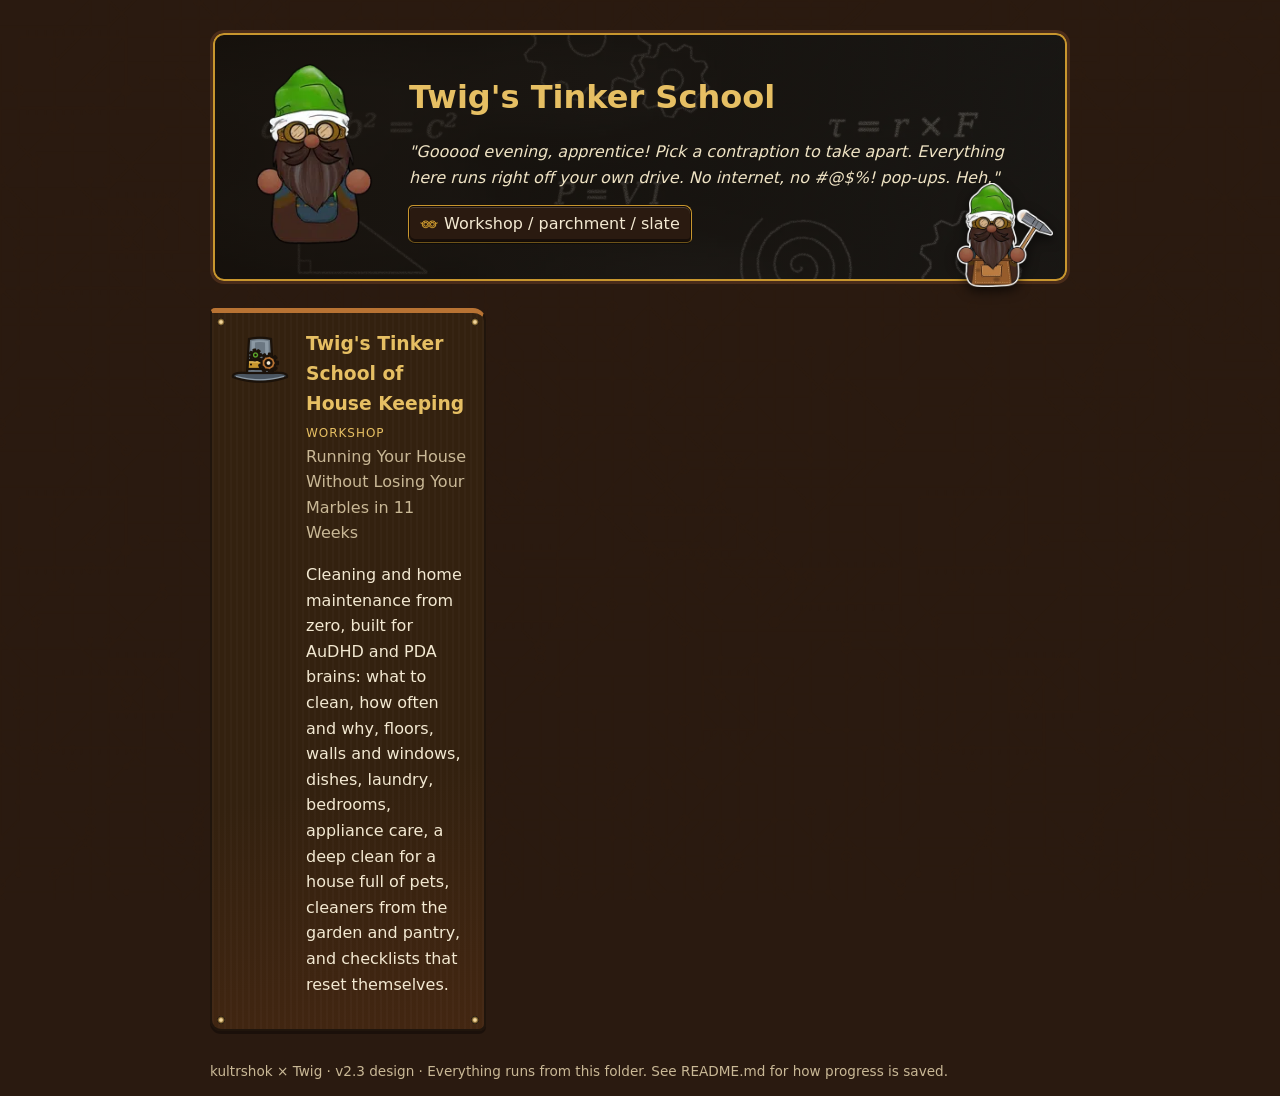
<file: index.html>
<!DOCTYPE html>
<html lang="en"><head><meta charset="utf-8">
<meta name="viewport" content="width=device-width, initial-scale=1">
<title>Twig's Tinker School</title>
<link rel="icon" href="framework/assets/twig-icon.png">
<link rel="stylesheet" href="framework/twig-theme.css">
</head><body>
<div class="launcher">
  <div class="hero">
    <img src="framework/assets/twig_bob.webp" alt="Twig">
    <img class="smith" src="framework/assets/twig_blacksmith_240.webp" alt="Twig in a smithing apron with a cross peen hammer">
    <div>
      <h1 style="color:var(--brass-lt);margin:0">Twig's Tinker School</h1>
      <p style="font-style:italic">"Gooood evening, apprentice! Pick a contraption to take apart. Everything here runs right off your own drive. No internet, no #@$%! pop-ups. Heh."</p>
      <button id="theme"><img class="ico" src="framework/assets/icons/brass/goggles.png" alt="" aria-hidden="true">Workshop / parchment / slate</button>
    </div>
  </div>
  <div class="cards" id="cards"></div>
  <p style="color:var(--muted);font-size:.85rem;margin-top:30px">kultrshok × Twig · v2.3 design · Everything runs from this folder. See README.md for how progress is saved.</p>
</div>
<script src="courses/catalog.js"></script>
<script>
(function () {
  var cards = document.getElementById("cards"), cat = window.TWIG_CATALOG || [];
  // card icons (assets/icons/color); new units get the gears
  var ICONS = {math: "clock", electronics: "steam-engine", python: "gear-crate", linux: "gears", arduino: "steam-power",
               raspberrypi: "time-factory", preservation: "satchel", foodforest: "sky-city", husbandry: "goggles", house: "top-hat"};
  function esc(s){return String(s).replace(/[&<>"]/g,function(c){return{"&":"&amp;","<":"&lt;",">":"&gt;",'"':"&quot;"}[c];});}
  var theme = 0; try { theme = parseInt(localStorage.getItem("twigschool:theme"), 10) || 0; } catch (e) {}
  if (theme < 0 || theme > 2) theme = 0;
  function applyTheme() { document.body.classList.toggle("parchment", theme === 1); document.body.classList.toggle("slate", theme === 2); }
  applyTheme();
  document.getElementById("theme").onclick = function () { theme = (theme + 1) % 3; applyTheme(); try { localStorage.setItem("twigschool:theme", String(theme)); } catch (e) {} };
  if (!cat.length) cards.innerHTML = "<p>Nothing on the shelves yet. Run tools/build_course.py.</p>";
  cat.forEach(function (c) {
    var done = "";
    try { var s = JSON.parse(localStorage.getItem("twigschool:" + c.id) || "{}"); var n = Object.keys(s.done || {}).filter(function (k) { return s.done[k]; }).length; if (n) done = "<p style='color:var(--hat)'>" + n + " weeks/checkpoints done</p>"; } catch (e) {}
    var ico = ICONS[c.dir] || "gears";
    cards.insertAdjacentHTML("beforeend", '<a href="courses/' + esc(c.dir) + '/index.html"><img class="cico" src="framework/assets/icons/color/' + ico + '.png" alt=""><div class="cbody"><h3>' + esc(c.title) + "</h3><div class='kind' style='font-size:.75rem;text-transform:uppercase;letter-spacing:.08em;color:var(--brass-lt)'>" + esc(c.kind === "workshop" ? "Workshop" : "Course") + "</div><div style='color:var(--muted)'>" + esc(c.subtitle) + "</div><p>" + esc(c.blurb) + "</p>" + done + "</div></a>");
  });
})();
</script>
</body></html>
</file>
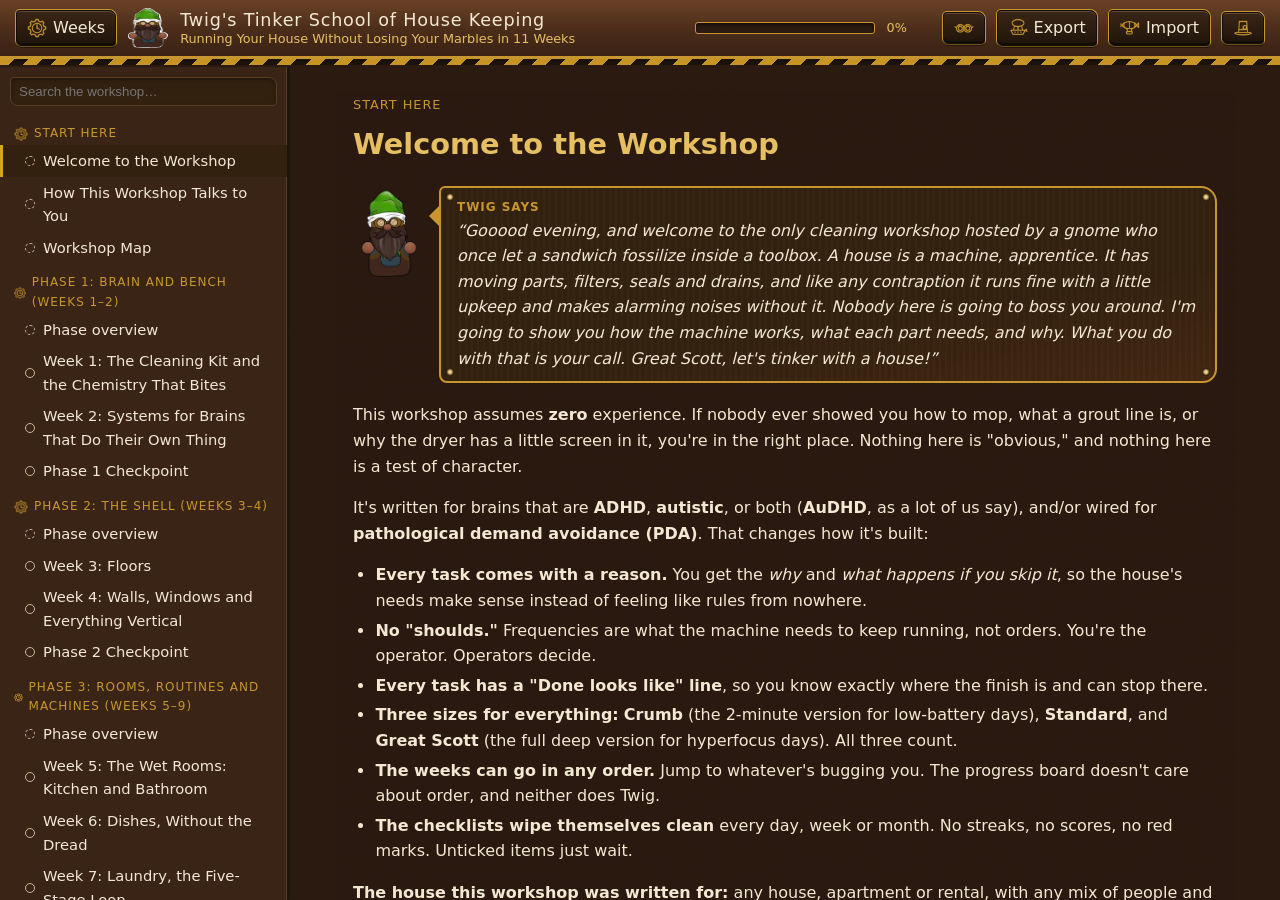
<file: courses/house/index.html>
<!DOCTYPE html>
<html lang="en"><head><meta charset="utf-8">
<meta name="viewport" content="width=device-width, initial-scale=1">
<title>Twig's Tinker School of House Keeping</title>
<link rel="icon" href="../../framework/assets/twig-icon.png">
<link rel="stylesheet" href="../../framework/twig-theme.css">
</head><body>
<noscript>This page needs JavaScript turned on.</noscript>
<script src="../../framework/twig-engine.js"></script>
<script src="../../framework/twig-widgets.js"></script>
<script src="course.js"></script>
<script>TwigSchool.boot(TWIG_COURSE);</script>
</body></html>
</file>
<file: framework/twig-theme.css>
/* Twig School theme — kultrshok x Twig. Offline, no external fonts. */
:root{
  --hat:#5aa52a; --hat-dk:#3d7a1a; --brass:#c8962e; --brass-lt:#e6bf63;
  --beard:#4a2c1a; --wood:#2a1a10; --wood2:#3a2416; --ink:#f3e9d2;
  --muted:#c9b896; --card:#33210f; --card2:#3f2a17; --line:#5a3d22;
  --ok:#6cc04a; --bad:#e0644a; --link:#e6bf63;
  --font:"Segoe UI",system-ui,-apple-system,Roboto,Ubuntu,sans-serif;
  --mono:"Cascadia Code",Consolas,"DejaVu Sans Mono",monospace;
  --hat-ink:#5aa52a;
  /* accents (optional): true metal for fills/borders, -ink for text */
  --copper:#b87333; --silver:#c0c0c0; --gunmetal:#2a3439; --hunter:#355e3b;
  --copper-ink:#c98350; --silver-ink:#c0c0c0; --gunmetal-ink:#8a9aa3; --hunter-ink:#6fa877;
}
body.parchment{
  --wood:#efe3c4; --wood2:#e3d3ac; --ink:#2b1a0c; --muted:#6b5232;
  --card:#f8f0da; --card2:#efe2bf; --line:#cbb383; --link:#2f6d12; --brass:#7a5410;
  --hat-ink:#355e3b; --copper-ink:#864a1c; --silver-ink:#555a5e; --gunmetal-ink:#2a3439; --hunter-ink:#355e3b;
}
body.slate{
  --beard:#1e2b2b; --wood:#2f4f4f; --wood2:#283f40; --ink:#e8efee; --muted:#c3d3d1;
  --card:#365858; --card2:#3f6363; --line:#4f7473; --link:#e6bf63;
  --brass:#e8c06a; --brass-lt:#f2d283; --hat-ink:#a6dc85;
  --copper-ink:#f0c09c; --silver-ink:#d4d8da; --gunmetal-ink:#c2ccd1; --hunter-ink:#a9dcb0;
}
body.slate .ts-prog{background:#1e2b2b}
body.slate canvas.plot{background:#1e2b2b}
*{box-sizing:border-box}
html,body{margin:0;height:100%}
body{background:var(--wood);color:var(--ink);font:16px/1.6 var(--font);display:flex;flex-direction:column}
a{color:var(--link)}
header.ts-top{display:flex;align-items:center;gap:12px;padding:8px 16px;background:var(--beard);border-bottom:3px solid var(--brass);color:#f3e9d2}
header.ts-top img{width:40px;height:40px}
header.ts-top h1{font-size:1.1rem;margin:0;flex:1;line-height:1.2}
header.ts-top h1 small{display:block;font-weight:400;color:var(--brass-lt);font-size:.8rem}
.ts-prog{width:180px;height:12px;background:#2a1a10;border:1px solid var(--brass);border-radius:6px;overflow:hidden}
.ts-prog>div{height:100%;background:linear-gradient(90deg,var(--hat-dk),var(--hat));width:0;transition:width .4s}
.ts-progtxt{font-size:.8rem;color:var(--brass-lt);min-width:44px}
button,.btn{font:inherit;cursor:pointer;background:var(--card2);color:var(--ink);border:1px solid var(--brass);border-radius:6px;padding:4px 10px}
button:hover{background:var(--brass);color:#1b1006}
button.primary{background:var(--hat-dk);color:#fff;border-color:var(--hat)}
button.primary:hover{background:var(--hat)}
.ts-main{flex:1;display:flex;min-height:0}
nav.ts-nav{width:290px;flex-shrink:0;overflow-y:auto;background:var(--wood2);border-right:1px solid var(--line);padding:10px 0}
nav.ts-nav input{width:calc(100% - 20px);margin:0 10px 8px;padding:6px 8px;background:var(--card);color:var(--ink);border:1px solid var(--line);border-radius:6px}
nav.ts-nav .grp{padding:10px 14px 2px;font-size:.75rem;text-transform:uppercase;letter-spacing:.08em;color:var(--brass)}
nav.ts-nav a{display:flex;gap:8px;align-items:center;padding:4px 14px 4px 22px;text-decoration:none;color:var(--ink);font-size:.92rem;border-left:3px solid transparent}
nav.ts-nav a:hover{background:var(--card)}
nav.ts-nav a.cur{background:var(--card);border-left-color:var(--hat)}
nav.ts-nav a .dot{width:10px;height:10px;border-radius:50%;border:1px solid var(--muted);flex-shrink:0}
nav.ts-nav a.done .dot{background:var(--hat);border-color:var(--hat)}
nav.ts-nav a.ref .dot{border-style:dashed}
main.ts-page{flex:1;overflow-y:auto;padding:24px 40px 80px}
.ts-page article{max-width:900px;margin:0 auto}
article h1{font-size:1.8rem;margin:.2em 0 .6em;color:var(--brass-lt)}
body.parchment article h1{color:var(--beard)}
article h2{border-bottom:2px solid var(--line);padding-bottom:4px;margin-top:1.6em}
article h3{color:var(--hat-ink)}
article code{font-family:var(--mono);background:var(--card2);padding:1px 5px;border-radius:4px;font-size:.9em}
article table{border-collapse:collapse;width:100%;margin:1em 0;background:var(--card)}
article th,article td{border:1px solid var(--line);padding:6px 10px;text-align:left;vertical-align:top}
article th{background:var(--card2);color:var(--brass-lt)}
body.parchment article th{color:var(--beard)}
article ul,article ol{padding-left:1.4em}
article li{margin:.25em 0}
li.task{list-style:none;margin-left:-1.4em}
li.task label{display:flex;gap:8px;align-items:flex-start;cursor:pointer}
li.task input{margin-top:.35em;accent-color:var(--hat);width:18px;height:18px}
li.task.checked span{text-decoration:line-through;opacity:.65}
.twig-says{display:flex;gap:14px;align-items:flex-start;margin:1.2em 0}
.twig-says img{width:72px;flex-shrink:0}
.twig-says .bubble{position:relative;background:var(--card);border:2px solid var(--brass);border-radius:14px;padding:10px 16px;font-style:italic}
.twig-says .bubble:before{content:"";position:absolute;left:-12px;top:18px;border:10px solid transparent;border-right-color:var(--brass);border-left:0}
.twig-says .bubble b.who{display:block;font-style:normal;font-size:.75rem;color:var(--brass);letter-spacing:.08em;text-transform:uppercase}
.callout{display:flex;gap:14px;align-items:center;background:var(--card);border-left:5px solid var(--hat);border-radius:8px;padding:10px 14px;margin:1em 0}
.callout img{width:70px}
.box{background:var(--card);border:1px solid var(--line);border-radius:10px;padding:14px 18px;margin:1.2em 0}
.box h4{margin:0 0 .6em;color:var(--brass-lt)}
body.parchment .box h4{color:var(--beard)}
.quiz .q{margin:1em 0;padding-bottom:.8em;border-bottom:1px dashed var(--line)}
.quiz .q p{margin:.2em 0 .5em;font-weight:600}
.quiz label{display:block;padding:4px 8px;border-radius:6px;cursor:pointer}
.quiz label:hover{background:var(--card2)}
.quiz label.right{background:rgba(108,192,74,.25);outline:1px solid var(--ok)}
.quiz label.wrong{background:rgba(224,100,74,.25);outline:1px solid var(--bad)}
.quiz .why{display:none;font-size:.92rem;color:var(--muted);margin:.4em 0 0 .5em}
.quiz.graded .why{display:block}
.quiz .score{font-weight:700;margin-left:10px}
.quiz-head{display:flex;align-items:center;gap:12px}
.quiz-head img{width:64px}
.w-row{display:flex;flex-wrap:wrap;gap:10px;align-items:center;margin:.5em 0}
.w-row label{display:flex;flex-direction:column;font-size:.8rem;color:var(--muted)}
.w-row input,.w-row select{font:inherit;background:var(--wood);color:var(--ink);border:1px solid var(--line);border-radius:6px;padding:4px 6px;min-width:90px}
.w-out{font-family:var(--mono);font-size:1.05rem;color:var(--hat-ink);margin-top:.4em;white-space:pre-wrap}
canvas.plot{width:100%;max-width:820px;height:420px;background:#1b120a;border:1px solid var(--line);border-radius:8px;display:block}
body.parchment canvas.plot{background:#fffaf0}
textarea.notes{width:100%;min-height:120px;background:var(--card);color:var(--ink);border:1px solid var(--line);border-radius:8px;padding:8px;font:inherit}
.ts-foot{display:flex;justify-content:space-between;align-items:center;gap:10px;margin-top:2em;padding-top:1em;border-top:2px solid var(--line)}
.ts-foot .mid{flex:1;text-align:center}
table.log td[contenteditable]{min-width:80px;outline:none}
table.log td[contenteditable]:focus{background:var(--card2)}
.ext:after{content:" ↗";font-size:.8em}
.toast{position:fixed;bottom:20px;right:20px;background:var(--beard);color:#f3e9d2;border:2px solid var(--brass);border-radius:10px;padding:10px 16px;display:flex;gap:10px;align-items:center;opacity:0;transition:opacity .3s;pointer-events:none;max-width:380px}
.toast.show{opacity:1}
.toast img{width:56px}
.launcher{max-width:900px;margin:30px auto;padding:0 20px}
.launcher .hero{display:flex;gap:20px;align-items:center}
.launcher .hero img{width:150px}
.cards{display:grid;grid-template-columns:repeat(auto-fill,minmax(260px,1fr));gap:16px;margin-top:24px}
.cards a{display:block;background:var(--card);border:2px solid var(--line);border-radius:12px;padding:16px;text-decoration:none;color:var(--ink)}
.cards a:hover{border-color:var(--hat)}
.cards h3{margin:0 0 6px;color:var(--brass-lt)}
body.parchment .cards h3{color:var(--beard)}
@media (max-width:800px){nav.ts-nav{display:none}nav.ts-nav.open{display:block;position:fixed;inset:60px 0 0 0;width:auto;z-index:5}main.ts-page{padding:16px}}
@media print{nav.ts-nav,header.ts-top,.ts-foot{display:none}main.ts-page{overflow:visible}body{display:block}}

/* ---------- v2 (Nov 2026): kultrshok × Twig design-system elements ---------- */
/* faint circuit-board texture (original, drawn for this project), tinted brass */
/* pre-tinted image, not a CSS mask: masks are blocked on file:// pages and the School runs straight from disk */
body:before{content:"";position:fixed;inset:0;z-index:0;pointer-events:none;opacity:.07;
  background:url(assets/circuit-tile-brass.png) 0 0/900px auto repeat}
body.parchment:before{opacity:.09}
header.ts-top,.ts-main,.launcher{position:relative;z-index:1}
.ts-page article{background:color-mix(in srgb,var(--wood) 88%,transparent);border-radius:12px;padding:4px 18px 18px}
/* line-art steampunk icons (tintable masks) */
/* brass line icons (assets/icons/brass/*.png); use: <i class="ico" style="--i:url(.../brass/gears.png)"></i> */
.ico{display:inline-block;width:18px;height:18px;flex:none;vertical-align:-3px;background:var(--i) center/contain no-repeat}
nav.ts-nav .grp{display:flex;align-items:center;gap:6px}
nav.ts-nav .grp:before{content:"";width:14px;height:14px;background:url(assets/icons/brass/clock-gear.png) center/contain no-repeat}
article h2{display:flex;align-items:center;gap:8px}
article h2:before{content:"";width:20px;height:20px;flex:none;background:url(assets/icons/brass/pocket-watch.png) center/contain no-repeat}
/* Twig's STOP / YIELD sign callouts (safety) */
.callout.sign img{width:84px}
.callout.sign .sign-t{display:block;font-size:.78rem;letter-spacing:.08em;text-transform:uppercase;margin-bottom:2px}
.callout.sign > div > p:first-of-type{margin-top:0}
.callout.sign > div > p:last-child{margin-bottom:0}
.callout.yield{border-left-color:#e6a03a;background:linear-gradient(90deg,rgba(230,160,58,.13),var(--card) 55%)}
.callout.yield .sign-t{color:#e6a03a}
.callout.stop{border-left-color:var(--bad);background:linear-gradient(90deg,rgba(224,100,74,.16),var(--card) 55%)}
.callout.stop .sign-t{color:var(--bad)}
body.parchment .callout.yield .sign-t{color:#8a5a00} body.parchment .callout.stop .sign-t{color:#b3261e}
body.slate .callout.yield .sign-t{color:#f2c46a} body.slate .callout.stop .sign-t{color:#ff9a85}
.hz{display:inline-block;font-style:normal;font-weight:700;color:#e6a03a;padding:0 2px}
body.parchment .hz{color:#8a5a00} body.slate .hz{color:#f2c46a}
/* flash card: Twig pops up and slams a card */
.flash{position:fixed;left:50%;bottom:0;z-index:50;width:min(320px,58vw);aspect-ratio:1;pointer-events:none;transform:translateX(-50%)}
.flash .burst{position:absolute;inset:-14% -14% 0;border-radius:50%;opacity:0;
  background:repeating-conic-gradient(from 7deg at 50% 62%,var(--brass) 0 7deg,transparent 7deg 25.7deg);
  -webkit-mask:radial-gradient(circle at 50% 62%,transparent 26%,#000 30%,#000 52%,transparent 62%);
          mask:radial-gradient(circle at 50% 62%,transparent 26%,#000 30%,#000 52%,transparent 62%)}
.flash .tw{position:absolute;inset:0;transform-origin:50% 100%}
.flash img{width:100%;height:100%;display:block;filter:drop-shadow(0 6px 10px #0009)}
.flash .txt{position:absolute;left:30%;top:58.8%;width:41.9%;height:31%;display:flex;align-items:center;justify-content:center;
  text-align:center;padding:3%;color:#120c08;font:900 clamp(15px,4vw,28px)/1.02 "Archivo Black","Arial Black",Impact,var(--font);
  text-transform:uppercase;transform:rotate(-2.5deg);overflow-wrap:anywhere}
.flash.go .tw{animation:tsFUp 2.9s cubic-bezier(.2,1.5,.4,1) both}
.flash.go .burst{animation:tsFBurst 2.9s ease-out both}
@keyframes tsFUp{0%{transform:translateY(105%)}14%{transform:translateY(-4%) scaleY(1.03)}19%{transform:scaleY(.95)}
  24%{transform:scale(1.16) rotate(-5deg)}29%{transform:scale(.96) rotate(3deg)}34%{transform:scale(1.03) rotate(-1.5deg)}
  40%,86%{transform:none}100%{transform:translateY(110%)}}
@keyframes tsFBurst{0%,22%{opacity:0;transform:scale(.8)}26%{opacity:1;transform:scale(1)}48%{opacity:0;transform:scale(1.25)}100%{opacity:0}}
@media (prefers-reduced-motion: reduce){.flash.go .tw{animation:tsFFade 2.6s both}.flash.go .burst{animation:none}
  @keyframes tsFFade{0%,100%{opacity:0}10%,85%{opacity:1}}}
/* launcher: chalkboard hero + course cards with steampunk icons */
.launcher .hero{position:relative;padding:22px 26px;border-radius:14px;border:3px solid var(--beard);
  box-shadow:inset 0 0 0 2px var(--brass);background:linear-gradient(90deg,rgba(20,14,8,.82),rgba(20,14,8,.45)),url(assets/chalkboard.webp) center/cover;color:#f3e9d2}
.launcher .hero p{color:#efe3c4}
.launcher .hero h1{color:#e6bf63 !important}
.launcher .hero button{background:#2a1a10;color:#f3e9d2}
.cards a{display:flex;gap:14px;align-items:flex-start;border-top:3px solid var(--brass)}
.cards a .cico{width:64px;height:64px;flex:none}
.cards a .cbody{min-width:0}
@media print{body:before,.flash{display:none}}

/* ======================================================================================
   v2.3 (Nov 21 2026): scrap-built workshop look + phone layout, matching GnomeDash v2.3.
   Additive only: delete this block and the School is back to the v2 look.
   File-safe: no CSS masks (the School runs straight from disk), icons are pre-tinted brass PNGs.
   ====================================================================================== */
:root{--rust:#8b3f1d;--hazard:#d9a326;--steel:#6b747a;--rivet-hi:#f0d49a;--rivet:#9a7a3e;--rivet-lo:#2a1d10}
body.parchment{--rust:#b4643a;--steel:#8a9196;--rivet-hi:#fff3d0;--rivet:#a8873f;--rivet-lo:#6b5232}
/* header: rusty plate over hazard tape */
header.ts-top{position:relative;background:linear-gradient(180deg,#6a4126 0,#4a2c1a 55%,#3a2214 100%);box-shadow:0 3px 0 #0006;margin-bottom:8px}
body.slate header.ts-top{background:linear-gradient(180deg,#2c3f3f,#1e2b2b)}
header.ts-top:after{content:"";position:absolute;left:0;right:0;bottom:-9px;height:6px;pointer-events:none;
  background:repeating-linear-gradient(135deg,var(--hazard) 0 10px,#1a1208 10px 20px);opacity:.9}
header.ts-top h1{font-family:"Stencil","Impact","Arial Black",var(--font);letter-spacing:.8px;font-weight:400}
header.ts-top h1 small{font-family:var(--font);letter-spacing:0}
/* bolted metal buttons with icons */
button,.btn{display:inline-flex;align-items:center;gap:6px;min-height:32px;border-radius:4px 7px 4px 6px;text-decoration:none;
  background:linear-gradient(180deg,#4d3621,#2f2013);color:#f3e9d2;border:1px solid #140c06;
  box-shadow:inset 0 1px 0 rgba(255,255,255,.16),inset 0 -2px 0 rgba(0,0,0,.45),0 2px 0 rgba(0,0,0,.45),0 0 0 1px var(--brass)}
body.parchment button,body.parchment .btn{background:linear-gradient(180deg,#f3e6c4,#dcc796);color:#2b1a0c;border-color:#8a6a3a}
body.slate button,body.slate .btn{background:linear-gradient(180deg,#4a6c6c,#2c4545)}
button:hover,.btn:hover{background:linear-gradient(180deg,#e6bf63,#b8862a);color:#1b1006}
button:active,.btn:active{transform:translateY(1px)}
button.primary{background:linear-gradient(180deg,#4f8a24,#2f5f12);color:#fff;box-shadow:inset 0 1px 0 rgba(255,255,255,.25),inset 0 -2px 0 rgba(0,0,0,.4),0 2px 0 rgba(0,0,0,.45),0 0 0 1px var(--hat)}
button .ico,.btn .ico,header.ts-top img.ico,.launcher .hero img.ico{width:18px;height:18px;vertical-align:0;filter:none}
header.ts-top img.ico{width:20px;height:20px}
header.ts-top button,header.ts-top .btn{background:linear-gradient(180deg,#3a2616,#1f140b);color:#f3e9d2}
.ts-prog{border-radius:3px;box-shadow:inset 0 2px 3px rgba(0,0,0,.5)}
.ts-prog>div{background:repeating-linear-gradient(135deg,rgba(255,255,255,.12) 0 6px,transparent 6px 12px),linear-gradient(90deg,var(--hat-dk),var(--hat))}
/* riveted plates: boxes, callouts, Twig's bubble, course cards */
.box,.callout,.cards a,.twig-says .bubble{
  background:
    radial-gradient(circle at 9px 9px,var(--rivet-hi) 0 1.3px,var(--rivet) 2.3px,var(--rivet-lo) 3.8px,transparent 4.4px),
    radial-gradient(circle at calc(100% - 9px) 9px,var(--rivet-hi) 0 1.3px,var(--rivet) 2.3px,var(--rivet-lo) 3.8px,transparent 4.4px),
    radial-gradient(circle at 9px calc(100% - 9px),var(--rivet-hi) 0 1.3px,var(--rivet) 2.3px,var(--rivet-lo) 3.8px,transparent 4.4px),
    radial-gradient(circle at calc(100% - 9px) calc(100% - 9px),var(--rivet-hi) 0 1.3px,var(--rivet) 2.3px,var(--rivet-lo) 3.8px,transparent 4.4px),
    repeating-linear-gradient(90deg,rgba(255,255,255,.018) 0 2px,transparent 2px 6px),
    linear-gradient(170deg,var(--card) 0,var(--card) 65%,color-mix(in srgb,var(--card) 82%,var(--rust)) 100%)}
.box{border:2px solid #20150c;border-top:4px solid var(--steel);border-radius:5px 12px 7px 10px;box-shadow:0 3px 0 rgba(0,0,0,.3)}
body.parchment .box{border-color:#a88a5a;border-top-color:var(--steel)}
.box.quiz{border-top-color:var(--copper)}
.callout{border-radius:4px 12px 6px 10px;box-shadow:0 3px 0 rgba(0,0,0,.25)}
.twig-says .bubble{border-radius:6px 16px 14px 8px}
.cards a{border:2px solid #20150c;border-top:5px solid var(--brass);border-radius:5px 13px 7px 11px;box-shadow:0 3px 0 rgba(0,0,0,.35)}
.cards a:nth-child(3n+1){border-top-color:var(--copper)} .cards a:nth-child(3n+2){border-top-color:var(--steel)}
.cards a:hover{border-color:var(--hat);transform:translateY(-1px)}
/* weld-seam headings */
article h2{border-bottom:0;padding-bottom:6px;background:repeating-linear-gradient(90deg,var(--brass) 0 5px,color-mix(in srgb,var(--brass) 40%,#000) 5px 7px) left bottom/100% 2px no-repeat}
article table{border:2px solid #20150c}
/* nav: a riveted rail */
nav.ts-nav{border-right:3px solid #20150c;box-shadow:inset -1px 0 0 var(--line)}
nav.ts-nav a.cur{border-left-color:var(--hazard)}
input[type=search],nav.ts-nav input,textarea.notes,.w-row input,.w-row select{border-radius:4px 8px 4px 8px;box-shadow:inset 0 2px 4px rgba(0,0,0,.35)}
.toast{border-radius:5px 12px 7px 10px}
/* blacksmith Twig on the launcher */
.launcher .hero .smith{position:absolute;right:14px;bottom:-6px;width:96px;height:auto;filter:drop-shadow(0 4px 6px #000a)}

/* ---------- phones */
@media (max-width:800px){
  header.ts-top{flex-wrap:nowrap;gap:6px;padding:6px 8px}
  header.ts-top img{width:32px;height:32px}
  header.ts-top h1{font-size:.95rem;min-width:0;white-space:nowrap;overflow:hidden;text-overflow:ellipsis}
  header.ts-top h1 small{display:none}
  .ts-prog{display:none} .ts-progtxt{min-width:0;font-size:.75rem}
  header.ts-top .lbl{display:none}
  header.ts-top button,header.ts-top .btn{min-height:40px;min-width:40px;justify-content:center;padding:4px 8px}
  nav.ts-nav.open{top:60px;border-right:0;box-shadow:0 8px 20px #000a}
  main.ts-page{padding:14px 10px 60px}
  .ts-page article{padding:4px 10px 14px}
  article h1{font-size:1.45rem}
  article table{display:block;overflow-x:auto;-webkit-overflow-scrolling:touch}
  .twig-says img{width:52px}
  .callout{flex-direction:column;align-items:flex-start} .callout img{width:56px}
  .ts-foot{flex-wrap:wrap} .ts-foot button{flex:1 1 100%;justify-content:center;min-height:44px}
  .ts-foot .mid{order:-1;flex-basis:100%}
  button,.btn{min-height:40px}
  li.task label{padding:4px 0} li.task input{width:22px;height:22px}
  input,select,textarea{font-size:16px}
  .launcher{margin:12px auto;padding:0 10px}
  .launcher .hero{flex-direction:column;align-items:flex-start;padding:16px}
  .launcher .hero img{width:96px} .launcher .hero .smith{width:70px}
  .cards{grid-template-columns:1fr}
}
@media print{header.ts-top:after{display:none}.box,.callout{box-shadow:none}}
</file>
